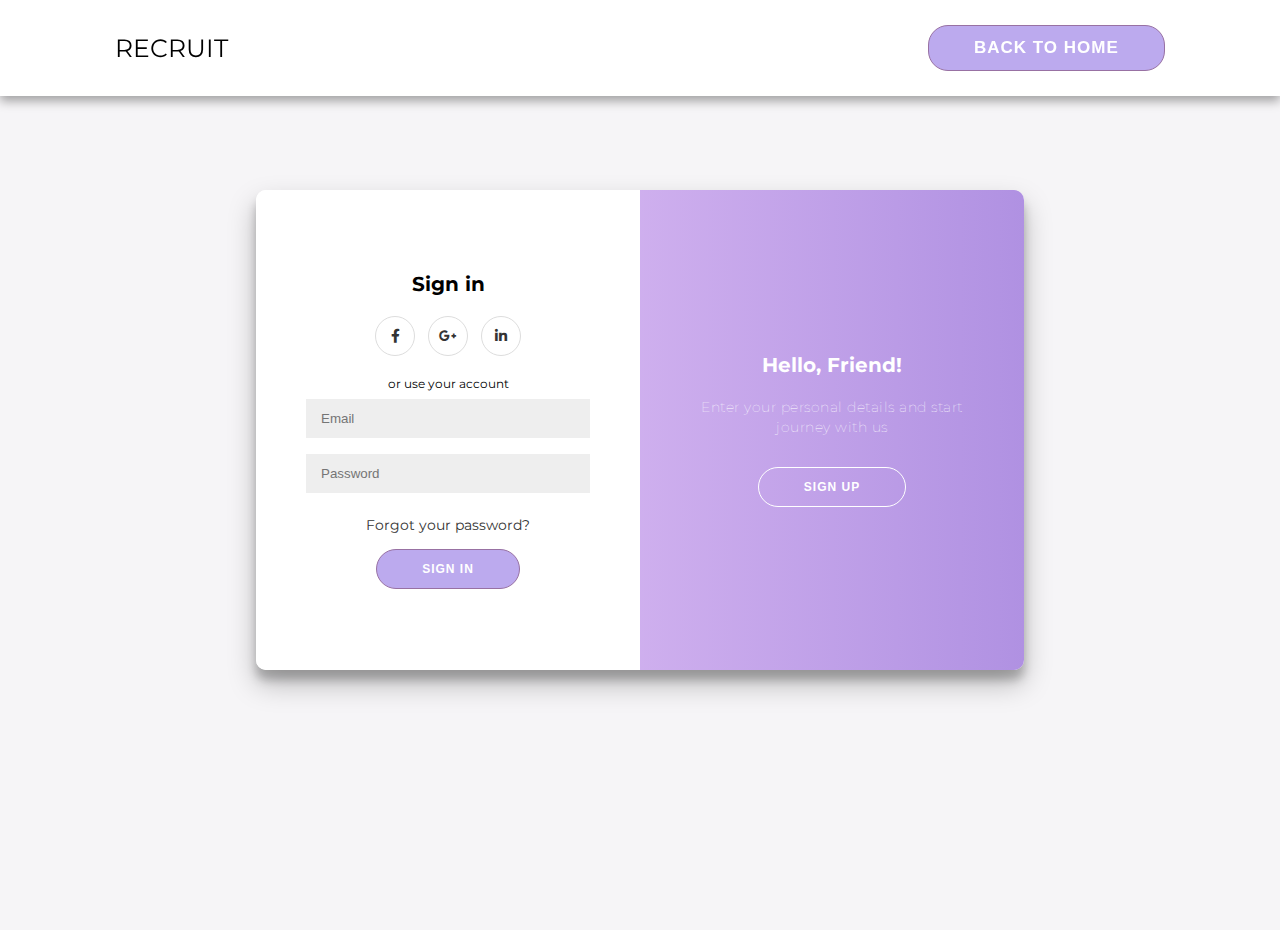
<file: Code/login.html>
<!DOCTYPE html>
<html lang="en">
<head>
    <meta charset="UTF-8">
    <meta name="viewport" content="width=device-width, initial-scale=1.0">
    <title>Recruit</title>
    <link rel="stylesheet" href="https://cdnjs.cloudflare.com/ajax/libs/font-awesome/5.15.3/css/all.min.css">

    <link rel="stylesheet" href="loginstyle.css">
	

</head>
<body>
	<header>

		<a href="#" class="logo">RECRUIT</a>
	
		<div id="menu" class="fas fa-bars"></div>
	
		<nav class="navbar">
			<ul>
				<li><button><a class="active" href="index.html">back to home</a></button></li>
		</nav>
	
	</header>
<div class="container" id="container">
	<div class="form-container sign-up-container">
		<form action="#">
			<h1>Create Account</h1>
			<div class="social-container">
				<a href="#" class="social"><i class="fab fa-facebook-f"></i></a>
				<a href="#" class="social"><i class="fab fa-google-plus-g"></i></a>
				<a href="#" class="social"><i class="fab fa-linkedin-in"></i></a>
			</div>
			<span>or use your email for registration</span>
			<input type="text" placeholder="Name" />
			<input type="email" placeholder="Email" />
			<input type="password" placeholder="Password" />
			<button>Sign Up</button>
		</form>
	</div>
	<div class="form-container sign-in-container">
		<form action="#">
			<h1>Sign in</h1>
			<div class="social-container">
				<a href="#" class="social"><i class="fab fa-facebook-f"></i></a>
				<a href="#" class="social"><i class="fab fa-google-plus-g"></i></a>
				<a href="#" class="social"><i class="fab fa-linkedin-in"></i></a>
			</div>
			<span>or use your account</span>
			<input type="email" placeholder="Email" />
			<input type="password" placeholder="Password" />
			<a href="#">Forgot your password?</a>
			<button>Sign In</button>
		</form>
	</div>
	<div class="overlay-container">
		<div class="overlay">
			<div class="overlay-panel overlay-left">
				<h1>Welcome Back!</h1>
				<p>To keep connected with us please login with your personal info</p>
				<button class="ghost" id="signIn">Sign In</button>
			</div>
			<div class="overlay-panel overlay-right">
				<h1>Hello, Friend!</h1>
				<p>Enter your personal details and start journey with us</p>
				<button class="ghost" id="signUp">Sign Up</button>
			</div>
		</div>
	</div>
</div>
<script src="loginscript.js"></script>
</body>
</html>
</file>
<file: Code/loginstyle.css>
@import url('https://fonts.googleapis.com/css?family=Montserrat:400,800');

* {
	box-sizing: border-box;
}
html{
    font-size: 62.5%;
    overflow-x: hidden;
}

header{
    position: fixed;
    top:0; left:0;
    width:100%;
    display: flex;
    align-items: center;
    justify-content: space-between;
    background:#fff;
    z-index: 1000;
    padding:1.5rem 9%;
    box-shadow: 0 .5rem 1rem rgba(0,0,0,.35);
}

header .logo{
    font-size: 2.5rem;
    color:var(--blue);
}

header .navbar ul{
    display: flex;
    align-items: center;
    justify-content: center;
    list-style: none;
}

header .navbar ul li{
    margin-left: 3rem;
}

header .navbar ul li a{
    color:#333;
    font-size: 1.7rem;
}

header .navbar ul li a.active,
header .navbar ul li a:hover{
    color:var(--blue);
}

#menu{
    font-size: 2.5rem;
    color:#666;
    cursor: pointer;
    display: none;
}



body {
	background: #f6f5f7;
	display: flex;
	justify-content: center;
	align-items: center;
	flex-direction: column;
	font-family: 'Montserrat', sans-serif;
	height: 100vh;
	margin: -20px 0 50px;
}

h1 {
	font-weight: bold;
	margin: 0;
}

h2 {
	text-align: center;
}

p {
	font-size: 14px;
	font-weight: 100;
	line-height: 20px;
	letter-spacing: 0.5px;
	margin: 20px 0 30px;
}

span {
	font-size: 12px;
}

a {
	color: #333;
	font-size: 14px;
	text-decoration: none;
	margin: 15px 0;
}

button {
	border-radius: 20px;
	border: 1px solid rgb(152, 113, 163);
	background-color: #bcaaee;
	color: #FFFFFF;
	font-size: 12px;
	font-weight: bold;
	padding: 12px 45px;
	letter-spacing: 1px;
	text-transform: uppercase;
	transition: transform 80ms ease-in;
}

button:active {
	transform: scale(0.95);
}

button:focus {
	outline: none;
}

button.ghost {
	background-color: transparent;
	border-color: #FFFFFF;
}

form {
	background-color: #FFFFFF;
	display: flex;
	align-items: center;
	justify-content: center;
	flex-direction: column;
	padding: 0 50px;
	height: 100%;
	text-align: center;
}

input {
	background-color: #eee;
	border: none;
	padding: 12px 15px;
	margin: 8px 0;
	width: 100%;
}

.container {
	background-color: #fff;
	border-radius: 10px;
  	box-shadow: 0 14px 28px rgba(0,0,0,0.25), 
			0 10px 10px rgba(0,0,0,0.22);
	position: relative;
	overflow: hidden;
	width: 768px;
	max-width: 100%;
	min-height: 480px;
}

.form-container {
	position: absolute;
	top: 0;
	height: 100%;
	transition: all 0.6s ease-in-out;
}

.sign-in-container {
	left: 0;
	width: 50%;
	z-index: 2;
}

.container.right-panel-active .sign-in-container {
	transform: translateX(100%);
}

.sign-up-container {
	left: 0;
	width: 50%;
	opacity: 0;
	z-index: 1;
}

.container.right-panel-active .sign-up-container {
	transform: translateX(100%);
	opacity: 1;
	z-index: 5;
	animation: show 0.6s;
}

@keyframes show {
	0%, 49.99% {
		opacity: 0;
		z-index: 1;
	}
	
	50%, 100% {
		opacity: 1;
		z-index: 5;
	}
}

.overlay-container {
	position: absolute;
	top: 0;
	left: 50%;
	width: 50%;
	height: 100%;
	overflow: hidden;
	transition: transform 0.6s ease-in-out;
	z-index: 100;
}

.container.right-panel-active .overlay-container{
	transform: translateX(-100%);
}

.overlay {
	background: #552a34;
	background: linear-gradient(to right, #edcdfa, #b091e2);
	background-repeat: no-repeat;
	background-size: cover;
	background-position: 0 0;
	color: #FFFFFF;
	position: relative;
	left: -100%;
	height: 100%;
	width: 200%;
  	transform: translateX(0);
	transition: transform 0.6s ease-in-out;
}

.container.right-panel-active .overlay {
  	transform: translateX(50%);
}

.overlay-panel {
	position: absolute;
	display: flex;
	align-items: center;
	justify-content: center;
	flex-direction: column;
	padding: 0 40px;
	text-align: center;
	top: 0;
	height: 100%;
	width: 50%;
	transform: translateX(0);
	transition: transform 0.6s ease-in-out;
}

.overlay-left {
	transform: translateX(-20%);
}

.container.right-panel-active .overlay-left {
	transform: translateX(0);
}

.overlay-right {
	right: 0;
	transform: translateX(0);
}

.container.right-panel-active .overlay-right {
	transform: translateX(20%);
}

.social-container {
	margin: 20px 0;
}

.social-container a {
	border: 1px solid #DDDDDD;
	border-radius: 50%;
	display: inline-flex;
	justify-content: center;
	align-items: center;
	margin: 0 5px;
	height: 40px;
	width: 40px;
}

footer {
    background-color: #222;
    color: #fff;
    font-size: 14px;
    bottom: 0;
    position: fixed;
    left: 0;
    right: 0;
    text-align: center;
    z-index: 999;
}

footer p {
    margin: 10px 0;
}

footer i {
    color: red;
}

footer a {
    color: #3c97bf;
    text-decoration: none;
}
</file>
